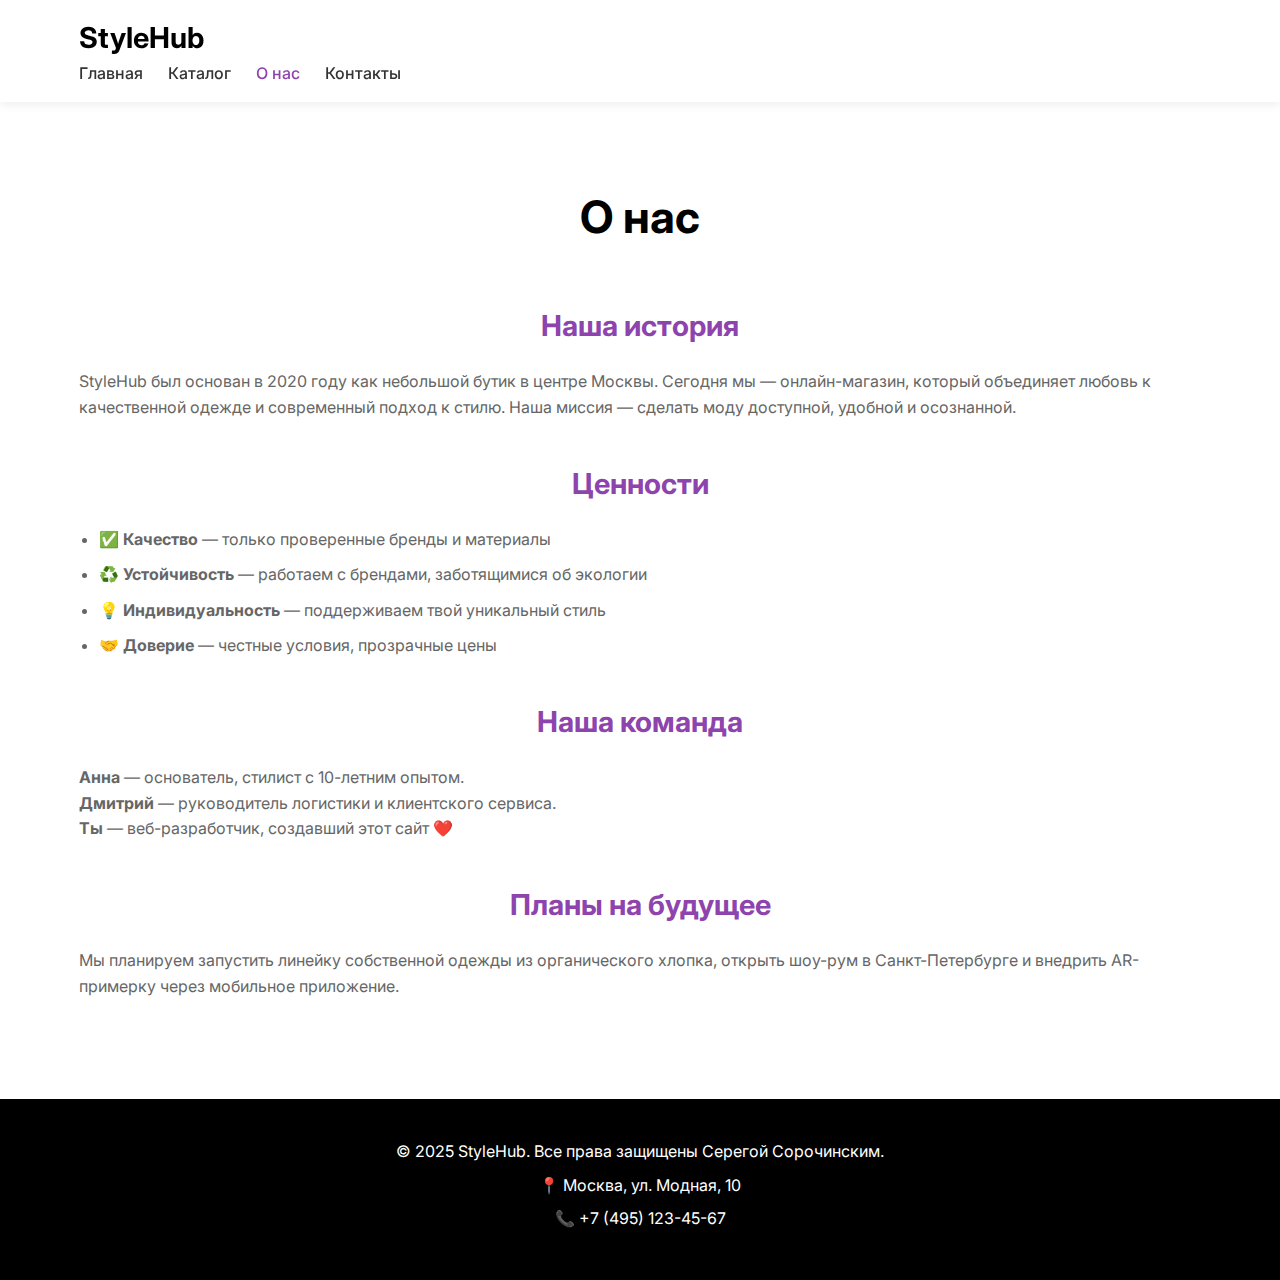
<file: about.html>
<!DOCTYPE html>
<html lang="ru">
<head>
  <meta charset="UTF-8" />
  <meta name="viewport" content="width=device-width, initial-scale=1.0" />
  <title>О нас — StyleHub</title>
  <link rel="stylesheet" href="css/style.css" />
  <link href="https://fonts.googleapis.com/css2?family=Inter:wght@300;500;700&display=swap" rel="stylesheet">
</head>
<body>
  <!-- Header -->
  <header class="header">
    <div class="container">
      <div class="logo">
        <span>StyleHub</span>
      </div>
      <div class="burger" id="burger">
        <span></span>
        <span></span>
        <span></span>
      </div>
      <nav class="nav" id="nav">
        <ul>
          <li><a href="index.html">Главная</a></li>
          <li><a href="index.html#catalog">Каталог</a></li>
          <li><a href="about.html" class="active">О нас</a></li>
          <li><a href="index.html#contact">Контакты</a></li>
        </ul>
      </nav>
    </div>
  </header>

  
  <main class="about-page">
    <div class="container">
      <h1>О нас</h1>

      <section class="about-section">
        <h2>Наша история</h2>
        <p>
          StyleHub был основан в 2020 году как небольшой бутик в центре Москвы. 
          Сегодня мы — онлайн-магазин, который объединяет любовь к качественной 
          одежде и современный подход к стилю. Наша миссия — сделать моду доступной, 
          удобной и осознанной.
        </p>
      </section>

      <section class="about-section">
        <h2>Ценности</h2>
        <ul>
          <li>✅ <strong>Качество</strong> — только проверенные бренды и материалы</li>
          <li>♻️ <strong>Устойчивость</strong> — работаем с брендами, заботящимися об экологии</li>
          <li>💡 <strong>Индивидуальность</strong> — поддерживаем твой уникальный стиль</li>
          <li>🤝 <strong>Доверие</strong> — честные условия, прозрачные цены</li>
        </ul>
      </section>

      <section class="about-section">
        <h2>Наша команда</h2>
        <p>
          <strong>Анна</strong> — основатель, стилист с 10-летним опытом.<br>
          <strong>Дмитрий</strong> — руководитель логистики и клиентского сервиса.<br>
          <strong>Ты</strong> — веб-разработчик, создавший этот сайт ❤️
        </p>
      </section>

      <section class="about-section">
        <h2>Планы на будущее</h2>
        <p>
          Мы планируем запустить линейку собственной одежды из органического хлопка, 
          открыть шоу-рум в Санкт-Петербурге и внедрить AR-примерку через мобильное приложение.
        </p>
      </section>
    </div>
  </main>

  
  <footer class="footer">
    <div class="container">
      <p>&copy; 2025 StyleHub. Все права защищены Серегой Сорочинским.</p>  
      <p>📍 Москва, ул. Модная, 10</p> 
      <p>📞 +7 (495) 123-45-67</p>
    </div>
  </footer>

  <script src="js/main.js"></script>
</body>
</html>
</file>
<file: css/style.css>
/* Обнуление и общие стили */
* {
  margin: 0;
  padding: 0;
  box-sizing: border-box;
}

:root {
  --primary: #000000;
  --accent: #8e44ad; /* лавандовый/пурпурный акцент */
  --light: #ffffff;
  --gray: #f5f5f5;
  --text: #333333;
  --text-light: #666666;
}

body {
  font-family: 'Inter', sans-serif;
  line-height: 1.6;
  color: var(--text);
  background-color: var(--light);
}

.container {
  width: 90%;
  max-width: 1200px;
  margin: 0 auto;
  padding: 0 15px;
}

/* Кнопки */
.btn {
  display: inline-block;
  background-color: var(--accent);
  color: white;
  padding: 12px 28px;
  border: none;
  border-radius: 30px;
  font-weight: 600;
  text-decoration: none;
  cursor: pointer;
  transition: background 0.3s, transform 0.2s;
}

.btn:hover {
  background-color: #7a3a98;
  transform: translateY(-2px);
}

.btn-sm {
  padding: 8px 20px;
  font-size: 0.9rem;
}

/* Header */
.header {
  background-color: var(--light);
  box-shadow: 0 2px 10px rgba(0,0,0,0.08);
  padding: 15px 0;
  position: sticky;
  top: 0;
  z-index: 100;
}

.logo {
  font-size: 1.8rem;
  font-weight: 700;
  color: var(--primary);
}

.nav ul {
  display: flex;
  list-style: none;
  gap: 25px;
}

.nav a {
  text-decoration: none;
  color: var(--text);
  font-weight: 500;
  transition: color 0.3s;
}

.nav a:hover,
.nav a.active {
  color: var(--accent);
}

/* Бургер-меню (мобильное) */
.burger {
  display: none;
  flex-direction: column;
  cursor: pointer;
  gap: 4px;
  padding: 6px;
}

.burger span {
  width: 28px;
  height: 3px;
  background-color: var(--primary);
  border-radius: 2px;
  transition: 0.3s;
}

/* Hero */
.hero {
  background: linear-gradient(rgba(0,0,0,0.6), rgba(0,0,0,0.6)), url('https://placehold.co/1200x600/000000/white?text=HERO+IMAGE');
  background-size: cover;
  background-position: center;
  color: white;
  text-align: center;
  padding: 140px 0;
}

.hero h1 {
  font-size: 3rem;
  margin-bottom: 15px;
  font-weight: 700;
}

.hero p {
  font-size: 1.2rem;
  margin-bottom: 25px;
  max-width: 600px;
  margin-left: auto;
  margin-right: auto;
}

/* Sections */
.categories,
.catalog,
.features,
.subscribe,
.about-page {
  padding: 60px 0;
}

h2 {
  text-align: center;
  margin-bottom: 40px;
  font-size: 2.2rem;
  color: var(--primary);
}

/* Categories */
.category-grid {
  display: grid;
  grid-template-columns: repeat(auto-fit, minmax(200px, 1fr));
  gap: 20px;
  max-width: 800px;
  margin: 0 auto;
}

.category-card {
  background: var(--gray);
  padding: 30px 10px;
  border-radius: 12px;
  text-align: center;
  transition: transform 0.3s;
}

.category-card:hover {
  transform: translateY(-5px);
}

.category-card h3 {
  font-weight: 600;
  color: var(--primary);
}

/* Catalog */
.product-grid {
  display: grid;
  grid-template-columns: repeat(auto-fit, minmax(250px, 1fr));
  gap: 30px;
}

.product-card {
  background: white;
  border-radius: 12px;
  overflow: hidden;
  box-shadow: 0 4px 15px rgba(0,0,0,0.08);
  transition: transform 0.3s;
}

.product-card:hover {
  transform: translateY(-8px);
}

.product-card img {
  width: 100%;
  height: 300px;
  object-fit: cover;
  display: block;
}

.product-info {
  padding: 20px;
  text-align: center;
}

.product-info h3 {
  margin-bottom: 10px;
  font-size: 1.2rem;
  color: var(--primary);
}

.price {
  font-weight: 700;
  color: var(--accent);
  font-size: 1.3rem;
  display: block;
  margin: 10px 0;
}

/* Features */
.features {
  background-color: var(--gray);
}

.features .container {
  display: grid;
  grid-template-columns: repeat(auto-fit, minmax(250px, 1fr));
  gap: 30px;
  text-align: center;
}

.feature h3 {
  color: var(--primary);
  margin-bottom: 8px;
  font-size: 1.2rem;
}

/* Subscribe */
.subscribe {
  background: var(--primary);
  color: white;
  text-align: center;
}

.subscribe h2 {
  color: white;
  margin-bottom: 25px;
}

#subscribe-form {
  display: flex;
  justify-content: center;
  gap: 15px;
  flex-wrap: wrap;
}

#subscribe-form input {
  padding: 12px 20px;
  border: none;
  border-radius: 30px;
  width: 300px;
  max-width: 100%;
}

#subscribe-form button {
  background: var(--accent);
  border: none;
  color: white;
  padding: 12px 25px;
  border-radius: 30px;
  cursor: pointer;
}

/* Footer */
.footer {
  background-color: var(--primary);
  color: white;
  text-align: center;
  padding: 40px 0;
}

.footer p {
  margin-bottom: 8px;
}

/* About Page */
.about-page {
  padding-top: 80px;
}

.about-page h1 {
  text-align: center;
  margin-bottom: 50px;
  font-size: 2.8rem;
  color: var(--primary);
}

.about-section {
  margin-bottom: 40px;
}

.about-section h2 {
  margin-bottom: 20px;
  color: var(--accent);
  font-size: 1.8rem;
}

.about-section p {
  margin-bottom: 15px;
  color: var(--text-light);
}

.about-section ul {
  padding-left: 20px;
  margin-bottom: 15px;
  color: var(--text-light);
}

.about-section li {
  margin-bottom: 10px;
}

/* Адаптивность */
@media (max-width: 768px) {
  .nav {
    position: fixed;
    top: 0;
    right: -100%;
    width: 280px;
    height: 100vh;
    background: white;
    box-shadow: -5px 0 15px rgba(0,0,0,0.1);
    transition: right 0.4s ease;
    z-index: 1000;
    padding-top: 80px;
  }

  .nav ul {
    flex-direction: column;
    gap: 25px;
    padding: 0 30px;
  }

  .burger {
    display: flex;
  }

  .nav.active {
    right: 0;
  }

  .burger.active span:nth-child(1) {
    transform: rotate(45deg) translate(6px, 6px);
  }
  .burger.active span:nth-child(2) {
    opacity: 0;
  }
  .burger.active span:nth-child(3) {
    transform: rotate(-45deg) translate(6px, -6px);
  }

  .hero {
    padding: 100px 0;
  }

  .hero h1 {
    font-size: 2.2rem;
  }

  .btn {
    padding: 10px 24px;
  }
}
</file>
